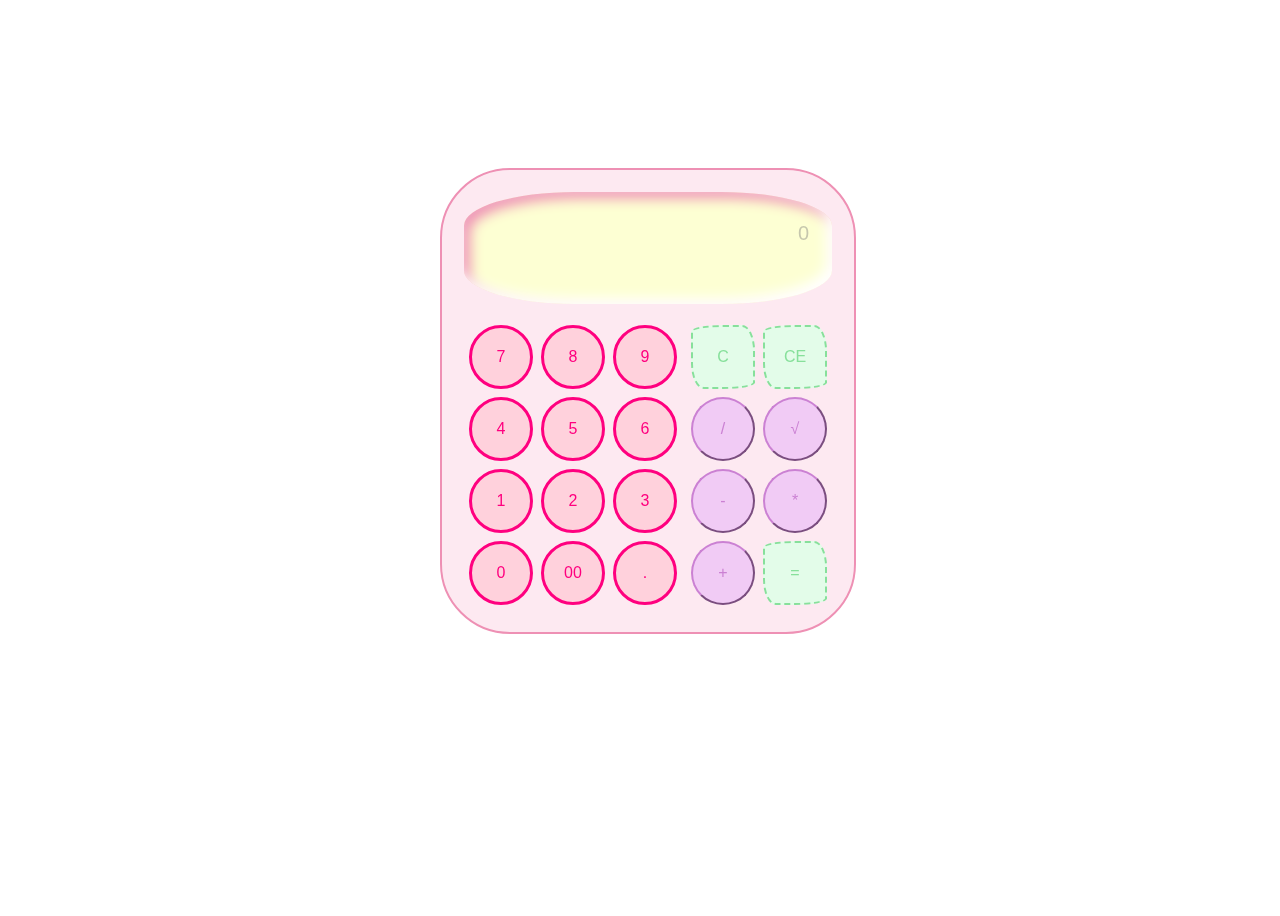
<file: index.html>
<!DOCTYPE html>
<html lang="en">

<head>
  <meta charset="UTF-8">
  <meta http-equiv="X-UA-Compatible" content="IE=edge">
  <meta name="viewport" content="width=device-width, initial-scale=1.0">
  <link rel="stylesheet" type="text/css" href="style.css" />
  <link href="https://fonts.googleapis.com/css2?family=Orbitron&display=swap" rel="stylesheet">
  <link rel="icon" type="image/x-icon" href="images/favicon.png">
  <title>Document</title>
</head>

<body>
  <div class="container">
    <table class="calculator">
      <tbody class="displayscreen">
        <tr>
          <td><input type="text" class="displaysup" placeholder="0"></td>
        </tr>
        <tr>
          <td><input type="text" class="displayinf"></span></td>
        </tr>
      </tbody>
      <tbody class="leftside">
        <tr>
          <td><button class="numbers">7</button></td>
          <td><button class="numbers">8</button></td>
          <td><button class="numbers">9</button></td>
        </tr>
        <tr>
          <td><button class="numbers">4</button></td>
          <td><button class="numbers">5</button></td>
          <td><button class="numbers">6</button></td>
        </tr>
        <tr>
          <td><button class="numbers">1</button></td>
          <td><button class="numbers">2</button></td>
          <td><button class="numbers">3</button></td>
        </tr>
        <tr>
          <td><button class="numbers">0</button></td>
          <td><button class="numbers">00</button></td>
          <td><button class="numbers">.</button></td>
        </tr>
      </tbody>
      <tbody class="rightside">
        <tr>
          <td><button class="clear">C</button></td>
          <td><button class="clearall">CE</button></td>
        </tr>
        <tr>
          <td><button class="operators">/</button></td>
          <td><button class="squareroot">√</button></td>
        <tr>
          <td><button class="operators">-</button></td>
          <td><button class="operators">*</button></td>
        <tr>
          <td><button class="operators">+</button></td>
          <td><button class="equal">=</button></td>
        </tr>
      </tbody>
  </div>

  <script src="script.js"></script>
</body>

</html>
</file>
<file: style.css>
*{
    box-sizing: border-box;
}

body{
    background-image: url("https://images.unsplash.com/photo-1634128221889-82ed6efebfc3?ixlib=rb-4.0.3&ixid=MnwxMjA3fDB8MHxzZWFyY2h8MTV8fG51bWJlcnN8ZW58MHx8MHx8&auto=format&fit=crop&w=800&q=60");
    backdrop-filter: blur(3px);
    height: 100vh;
    width: 100vw;
    background-repeat: no-repeat;
    background-size: cover;
    background-position: center; 
    content: normal;  
    padding-top: 10rem;
}


.leftside, 
.rightside {
    display: inline;
}

.calculator{
    height: 28rem;
    width: 26rem;
    padding: 20px;
    border-radius: 70px;
    background-color: rgb(253, 228, 238, 0.8);
    border: 2px solid rgb(238, 144, 180); 
    margin: auto;
}

button{
    cursor: pointer;
    height: 4em;
    width: 4em;
    border-radius: 50%;
    font-family: 'Lucida Sans', 'Lucida Sans Regular', 'Lucida Grande', 'Lucida Sans Unicode', Geneva, Verdana, sans-serif;
    text-align: center;
    font-size: 16px;
    margin: 2px;
}

button:hover {
    background-color: #fd6266 ;
    color: #ffe3e2;
    transition: 0.1s ease-in-out;
}

.numbers{
    border: solid;
    background-color: rgb(255,209,220); 
    color: rgb(255,0,127);
    text-decoration:rgb(255,0,127) ;
    border-color: rgb(255,0,127);
}

.operators,
.squareroot {
    border-style: outset ;
    background-color: rgb(241, 203, 245); 
    color: rgb(203, 129, 211);
    text-decoration:rgb(203, 129, 211);
    border-color: rgb(203, 129, 211);
}

.clear,
.clearall,
.equal{
    border-style:dashed ;
    background-color: rgb(227, 252, 233);
    color: rgb(135, 224, 155);
    text-decoration: rgb(135, 224, 155) ;
    border-color: rgb(135, 224, 155);
    border-radius: 50% 20% / 10% 40%;;
}

.displayscreen{
    height: 7rem;
    margin-bottom: 1em;
    border-radius:  30%;    
    background-color: rgb(253, 255, 211);
    box-shadow: inset -6px -6px 13px white, 
               inset 6px 6px 13px rgb(238, 144, 180);
    display: flex;
    align-items: flex-end;
    justify-content: space-between;
    flex-direction: column;
    padding: 10px;
}

input{
    border: none;
    background-color:transparent;
    pointer-events: none;
    text-align: right;
    width: 20rem;
    margin-top: 1rem;
    margin-right: 0.5rem;
}

.displaysup{
    resize: vertical;
    margin-top: 1rem;
    opacity: 0.4;
    font-size: 20px;
    overflow: hidden;
    color: rgb(203, 129, 211);
}

.displayinf{
    resize: horizontal;
    margin-top: -0.5rem;
    margin-bottom: 1rem ;
    font-size: 28px;
    overflow: hidden;
}
</file>
